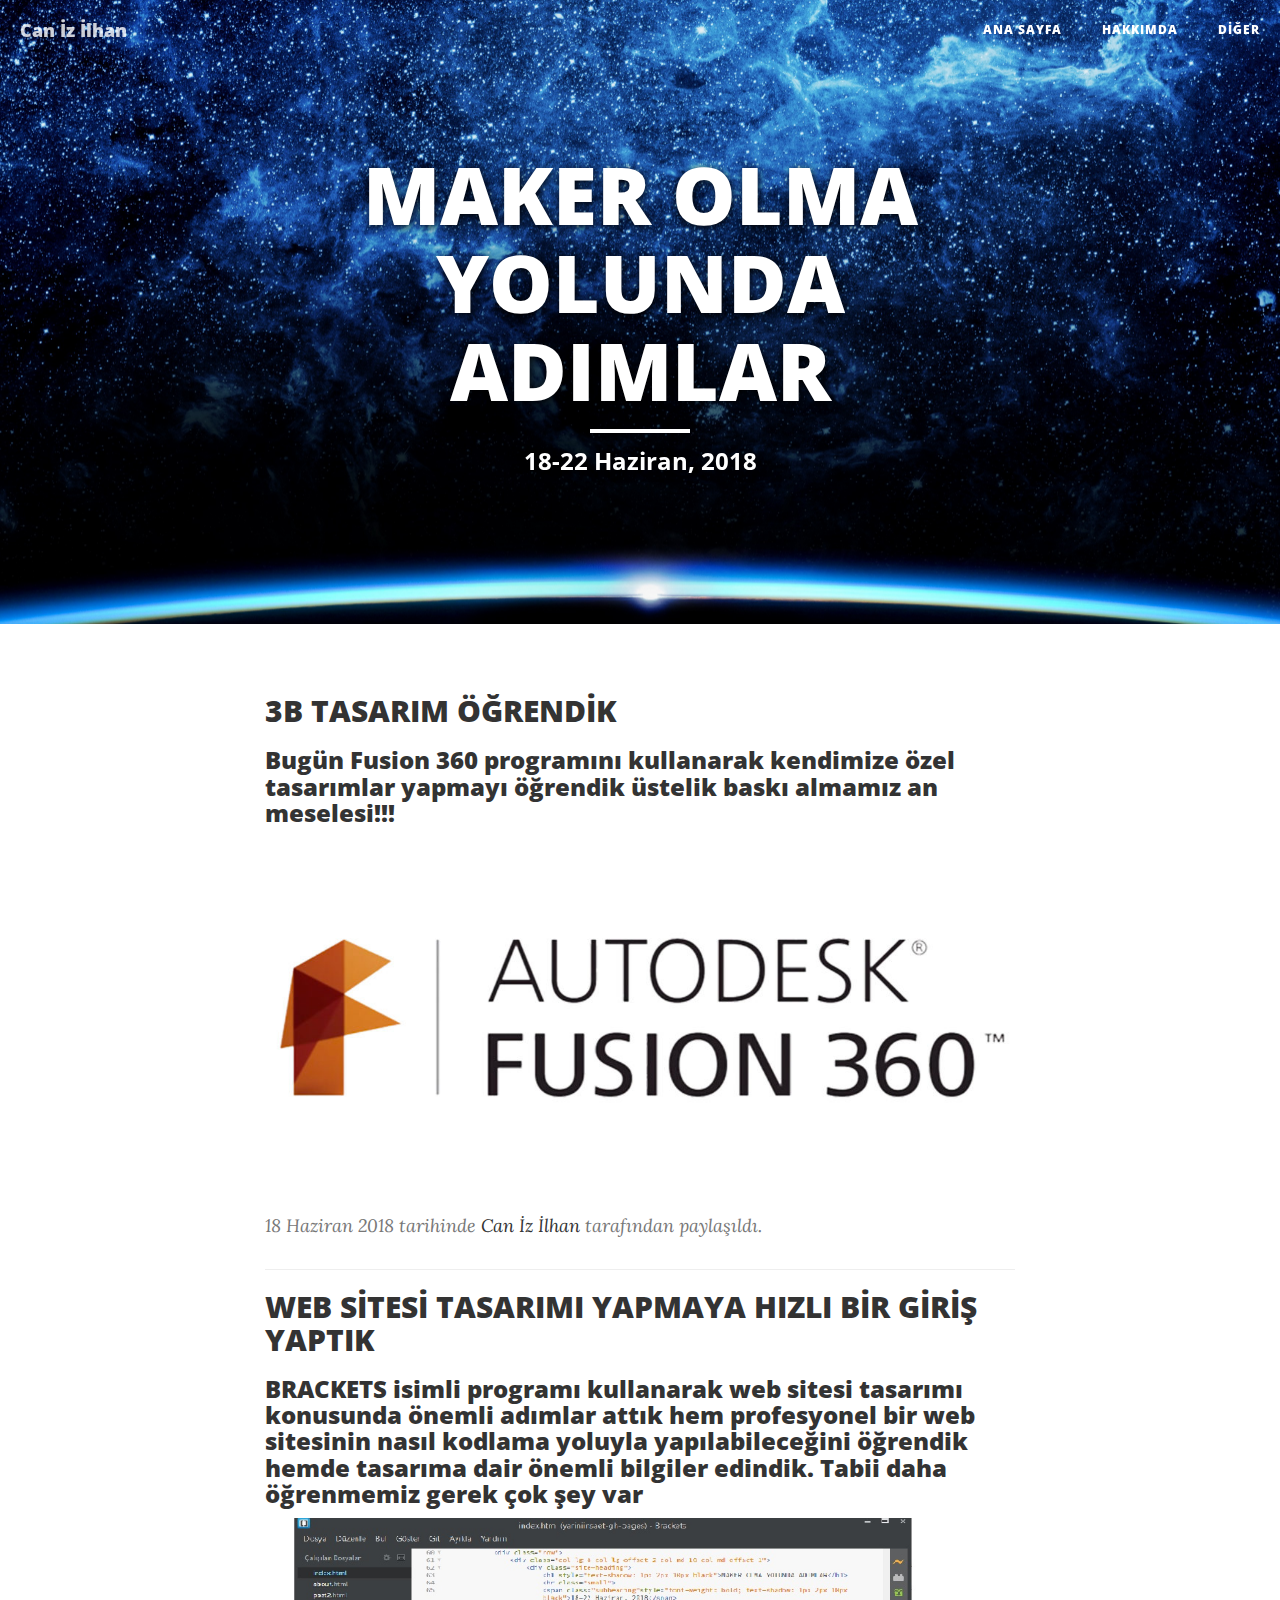
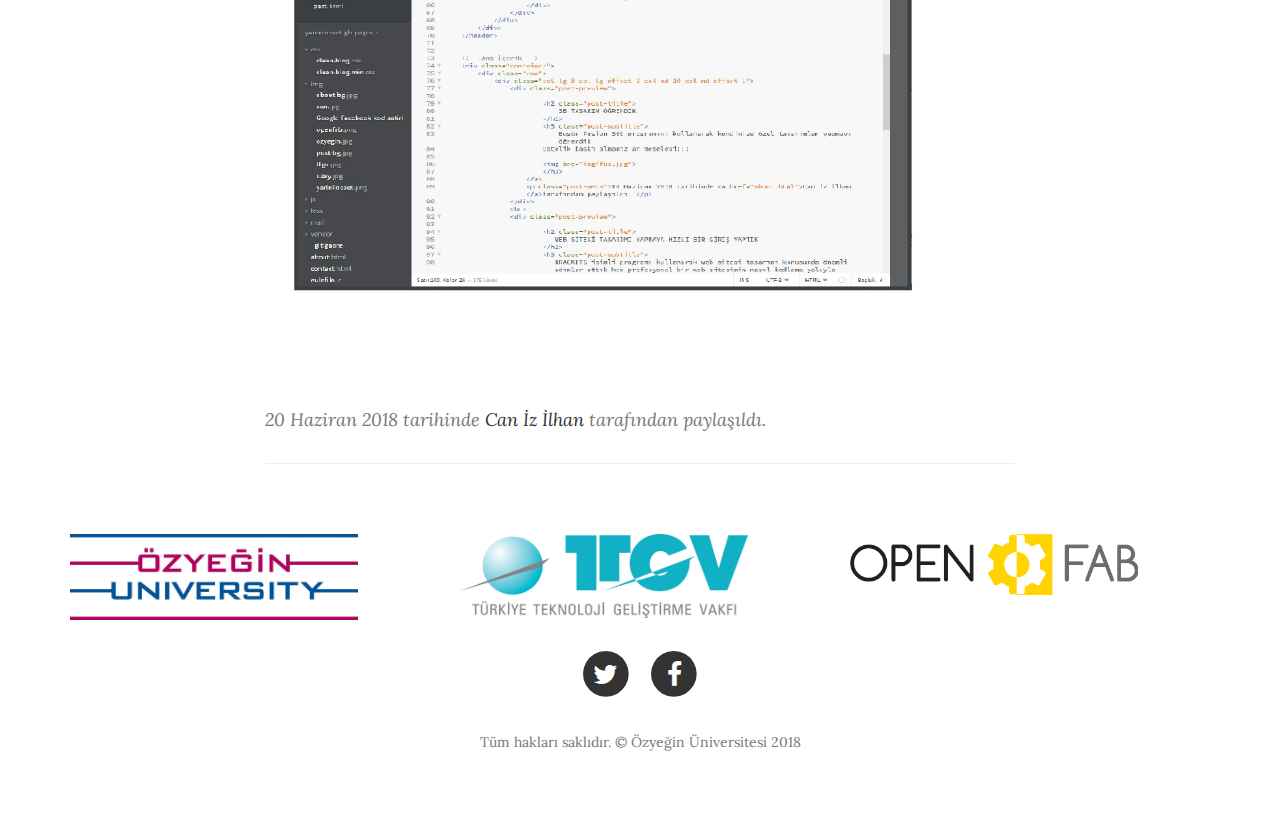
<file: index.html>
<!DOCTYPE html>
<html lang="tr">

<head>

    <meta charset="utf-8">
    <meta http-equiv="X-UA-Compatible" content="IE=edge">
    <meta name="viewport" content="width=device-width, initial-scale=1">
    <meta name="description" content="">
    <meta name="author" content="">

    <title> CAN İZ'İN BLOĞU </title>

    <link href="vendor/bootstrap/css/bootstrap.min.css" rel="stylesheet">

    <link href="css/clean-blog.css" rel="stylesheet">

    <link href="vendor/font-awesome/css/font-awesome.css" rel="stylesheet" type="text/css">
    <link href='https://fonts.googleapis.com/css?family=Lora:400,700,400italic,700italic' rel='stylesheet' type='text/css'>
    <link href='https://fonts.googleapis.com/css?family=Open+Sans:300italic,400italic,600italic,700italic,800italic,400,300,600,700,800' rel='stylesheet' type='text/css'>

</head>

<body>

    <!-- Menübar -->
    <nav class="navbar navbar-default navbar-custom navbar-fixed-top" >
        <div class="container-fluid">
            <div class="navbar-header page-scroll">
                <button type="button" class="navbar-toggle" data-toggle="collapse" data-target="#bs-example-navbar-collapse-1">
                    <span class="sr-only">Toggle navigation</span>
                    Menu <i class="fa fa-bars"></i>
                </button>
                <a class="navbar-brand" href="index.html" class="renk">Can İz İlhan</a>
             
            </div>

            <!-- Menü Liste -->
            <div class="collapse navbar-collapse" id="bs-example-navbar-collapse-1">
                <ul class="nav navbar-nav navbar-right">
                    <li>
                        <a href="index.html">Ana Sayfa</a>
                    </li>
                    <li>
                        <a href="about.html">Hakkımda</a>
                    </li>
                     <li>
                        <a href="about.html">Diğer</a>
                    </li>
                </ul>
            </div>
            <!-- /.menübar-sonu -->
        </div>
    </nav>

    <!-- Başlık -->
    <!-- Üst görseli buradan değiştirin. -->
    <header class="intro-header" style="background-image: url('img/uzay.jpg'); filter: grayscale(0%);">
        <div class="container">
            <div class="row">
                <div class="col-lg-8 col-lg-offset-2 col-md-10 col-md-offset-1">
                    <div class="site-heading">
                        <h1 style="text-shadow: 1px 2px 10px black">MAKER OLMA YOLUNDA ADIMLAR</h1>
                        <hr class="small">
                        <span class="subheading"style="font-weight: bold; text-shadow: 1px 2px 10px black">18-22 Haziran, 2018</span>
                    </div>
                </div>
            </div>
        </div>
    </header>


    <!-- Ana İçerik -->
    <div class="container">
        <div class="row">
            <div class="col-lg-8 col-lg-offset-2 col-md-10 col-md-offset-1">
                <div class="post-preview">
                   
                        <h2 class="post-title">
                            3B TASARIM ÖĞRENDİK
                        </h2>
                        <h3 class="post-subtitle">
                            Bugün Fusion 360 programını kullanarak kendimize özel tasarımlar yapmayı öğrendik
                        üstelik baskı almamız an meselesi!!!
                    
                        <img src="img/fus.jpg">
                        </h3>
                    </a>
                    <p class="post-meta">18 Haziran 2018 tarihinde <a href="about.html">Can İz İlhan </a>tarafından paylaşıldı. </p>
                </div>
                <hr>
                <div class="post-preview">
                    
                        <h2 class="post-title">
                           WEB SİTESİ TASARIMI YAPMAYA HIZLI BİR GİRİŞ YAPTIK
                        </h2>
                        <h3 class="post-subtitle">
                           BRACKETS isimli programı kullanarak web sitesi tasarımı konusunda önemli adımlar attık hem profesyonel bir web sitesinin nasıl kodlama yoluyla yapılabileceğini öğrendik hemde tasarıma dair önemli bilgiler edindik. Tabii daha öğrenmemiz gerek çok şey var
                        </h3>
                       <img src="img/Ads%C4%B1z.jpg"
                    </a>
                    <p class="post-meta">20 Haziran 2018 tarihinde <a href="about.html">Can İz İlhan </a>tarafından paylaşıldı. </p>
                </div>
                
                <hr>
            </div>
        </div>
    </div>


    <!-- Footer -->
    <footer>
           <!-- Logolar -->
    
    
    <div class="container">
        <div class="row">
            <div class="col-md-4"> 
                <img  src="img/ozyegin.jpg" style="max-width: 80%; max-height: 80%;">            
        </div>
            <div class="col-md-4"> 
                <img  src="img/ttgv.jpg" style="max-width: 80%; max-height: 100%;">            
            </div>
       <div class="col-md-4">
                <img  src="img/openfab.png" style="max-width: 80%; max-height: 100%;">            
        </div>
        </div>
    </div>
    <br>
        
        <div class="container">
            <div class="row">
                <div class="col-lg-8 col-lg-offset-2 col-md-10 col-md-offset-1">
                    <ul class="list-inline text-center">
                        <li>
                            <a href="http://twitter.com/#">
                                <span class="fa-stack fa-lg">
                                    <i class="fa fa-circle fa-stack-2x"></i>
                                    <i class="fa fa-twitter fa-stack-1x fa-inverse"></i>
                                </span>
                            </a>
                        </li>
                        <li>
                            <a href="http://www.facebook.com/#">
                                <span class="fa-stack fa-lg">
                                    <i class="fa fa-circle fa-stack-2x"></i>
                                    <i class="fa fa-facebook fa-stack-1x fa-inverse"></i>
                                </span>
                            </a>
                        </li>
                        
                    </ul>
                    <p class="copyright text-muted">Tüm hakları saklıdır. &copy; Özyeğin Üniversitesi 2018</p>
                </div>
            </div>
        </div>
    </footer>

    <!-- jQuery -->
    <script src="vendor/jquery/jquery.min.js"></script>

    <!-- Bootstrap Core JavaScript -->
    <script src="vendor/bootstrap/js/bootstrap.min.js"></script>

    <!-- Contact Form JavaScript -->
    <script src="js/jqBootstrapValidation.js"></script>
    <script src="js/contact_me.js"></script>

    <!-- Theme JavaScript -->
    <script src="js/clean-blog.min.js"></script>

</body>

</html>
</file>
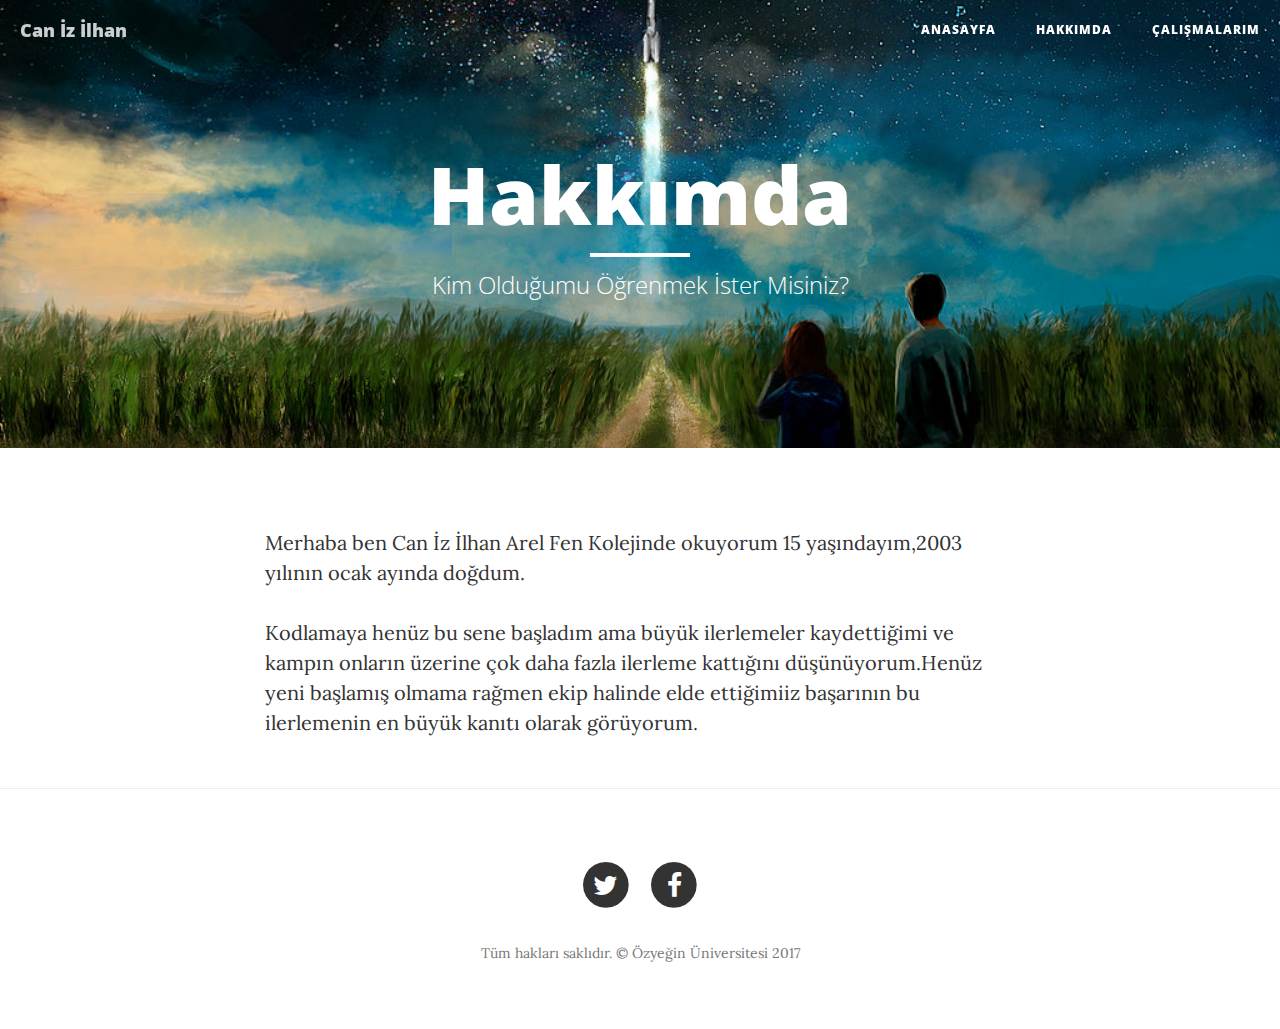
<file: about.html>
<!DOCTYPE html>
<html lang="en">

<head>

    <meta charset="utf-8">
    <meta http-equiv="X-UA-Compatible" content="IE=edge">
    <meta name="viewport" content="width=device-width, initial-scale=1">
    <meta name="description" content="">
    <meta name="author" content="">

    <title>Hakkımda | Can İz İlhan</title>

    <!-- Bootstrap Core CSS -->
    <link href="vendor/bootstrap/css/bootstrap.min.css" rel="stylesheet">

    <!-- Theme CSS -->
    <link href="css/clean-blog.min.css" rel="stylesheet">

    <!-- Custom Fonts -->
    <link href="vendor/font-awesome/css/font-awesome.min.css" rel="stylesheet" type="text/css">
    <link href='https://fonts.googleapis.com/css?family=Lora:400,700,400italic,700italic' rel='stylesheet' type='text/css'>
    <link href='https://fonts.googleapis.com/css?family=Open+Sans:300italic,400italic,600italic,700italic,800italic,400,300,600,700,800' rel='stylesheet' type='text/css'>

    <!-- HTML5 Shim and Respond.js IE8 support of HTML5 elements and media queries -->
    <!-- WARNING: Respond.js doesn't work if you view the page via file:// -->
    <!--[if lt IE 9]>
        <script src="https://oss.maxcdn.com/libs/html5shiv/3.7.0/html5shiv.js"></script>
        <script src="https://oss.maxcdn.com/libs/respond.js/1.4.2/respond.min.js"></script>
    <![endif]-->

</head>

<body>

    <!-- Navigation -->
    <nav class="navbar navbar-default navbar-custom navbar-fixed-top">
        <div class="container-fluid">
            <!-- Brand and toggle get grouped for better mobile display -->
            <div class="navbar-header page-scroll">
                <button type="button" class="navbar-toggle" data-toggle="collapse" data-target="#bs-example-navbar-collapse-1">
                    <span class="sr-only">Toggle navigation</span>
                    Menu <i class="fa fa-bars"></i>
                </button>
                <a class="navbar-brand" href="index.html">Can İz İlhan</a>
            </div>

            <!-- Collect the nav links, forms, and other content for toggling -->
            <div class="collapse navbar-collapse" id="bs-example-navbar-collapse-1">
                <ul class="nav navbar-nav navbar-right">
                    <li>
                        <a href="index.html">Anasayfa   </a>
                    </li>
                    <li>
                        <a href="about.html">Hakkımda</a>
                    </li>
                    <li>
                        <a href="post.html">Çalışmalarım</a>
                    </li>
                </ul>
            </div>
            <!-- /.navbar-collapse -->
        </div>
        <!-- /.container -->
    </nav>

    <!-- Page Header -->
    <!-- Set your background image for this header on the line below. -->
    <header class="intro-header" style="background-image: url('img/can.jpg')">
        <div class="container">
            <div class="row">
                <div class="col-lg-8 col-lg-offset-2 col-md-10 col-md-offset-1">
                    <div class="page-heading">
                        <h1>Hakkımda</h1>
                        <hr class="small">
                        <span class="subheading">Kim Olduğumu Öğrenmek İster Misiniz?</span>
                    </div>
                </div>
            </div>
        </div>
    </header>

    <!-- Main Content -->
    <div class="container">
        <div class="row">
            <div class="col-lg-8 col-lg-offset-2 col-md-10 col-md-offset-1">
                <p>Merhaba ben Can İz İlhan Arel Fen Kolejinde okuyorum 15 yaşındayım,2003 yılının ocak ayında doğdum.</p>
                <p>Kodlamaya henüz bu sene başladım ama büyük ilerlemeler kaydettiğimi ve kampın onların üzerine çok daha fazla ilerleme kattığını düşünüyorum.Henüz yeni başlamış olmama rağmen ekip halinde elde ettiğimiiz başarının bu ilerlemenin en büyük kanıtı olarak görüyorum. </p>
             
            </div>
        </div>
    </div>

    <hr>

    <!-- Footer -->
    <footer>
        <div class="container">
            <div class="row">
                <div class="col-lg-8 col-lg-offset-2 col-md-10 col-md-offset-1">
                    <ul class="list-inline text-center">
                        <li>
                            <a href="#">
                                <span class="fa-stack fa-lg">
                                    <i class="fa fa-circle fa-stack-2x"></i>
                                    <i class="fa fa-twitter fa-stack-1x fa-inverse"></i>
                                </span>
                            </a>
                        </li>
                        <li>
                            <a href="#">
                                <span class="fa-stack fa-lg">
                                    <i class="fa fa-circle fa-stack-2x"></i>
                                    <i class="fa fa-facebook fa-stack-1x fa-inverse"></i>
                                </span>
                            </a>
                        </li>
                    </ul>
                    <p class="copyright text-muted">Tüm hakları saklıdır. &copy; Özyeğin Üniversitesi 2017</p>
                </div>
            </div>
        </div>
    </footer>

    <!-- jQuery -->
    <script src="vendor/jquery/jquery.min.js"></script>

    <!-- Bootstrap Core JavaScript -->
    <script src="vendor/bootstrap/js/bootstrap.min.js"></script>

    <!-- Contact Form JavaScript -->
    <script src="js/jqBootstrapValidation.js"></script>
    <script src="js/contact_me.js"></script>

    <!-- Theme JavaScript -->
    <script src="js/clean-blog.min.js"></script>

</body>

</html>
</file>
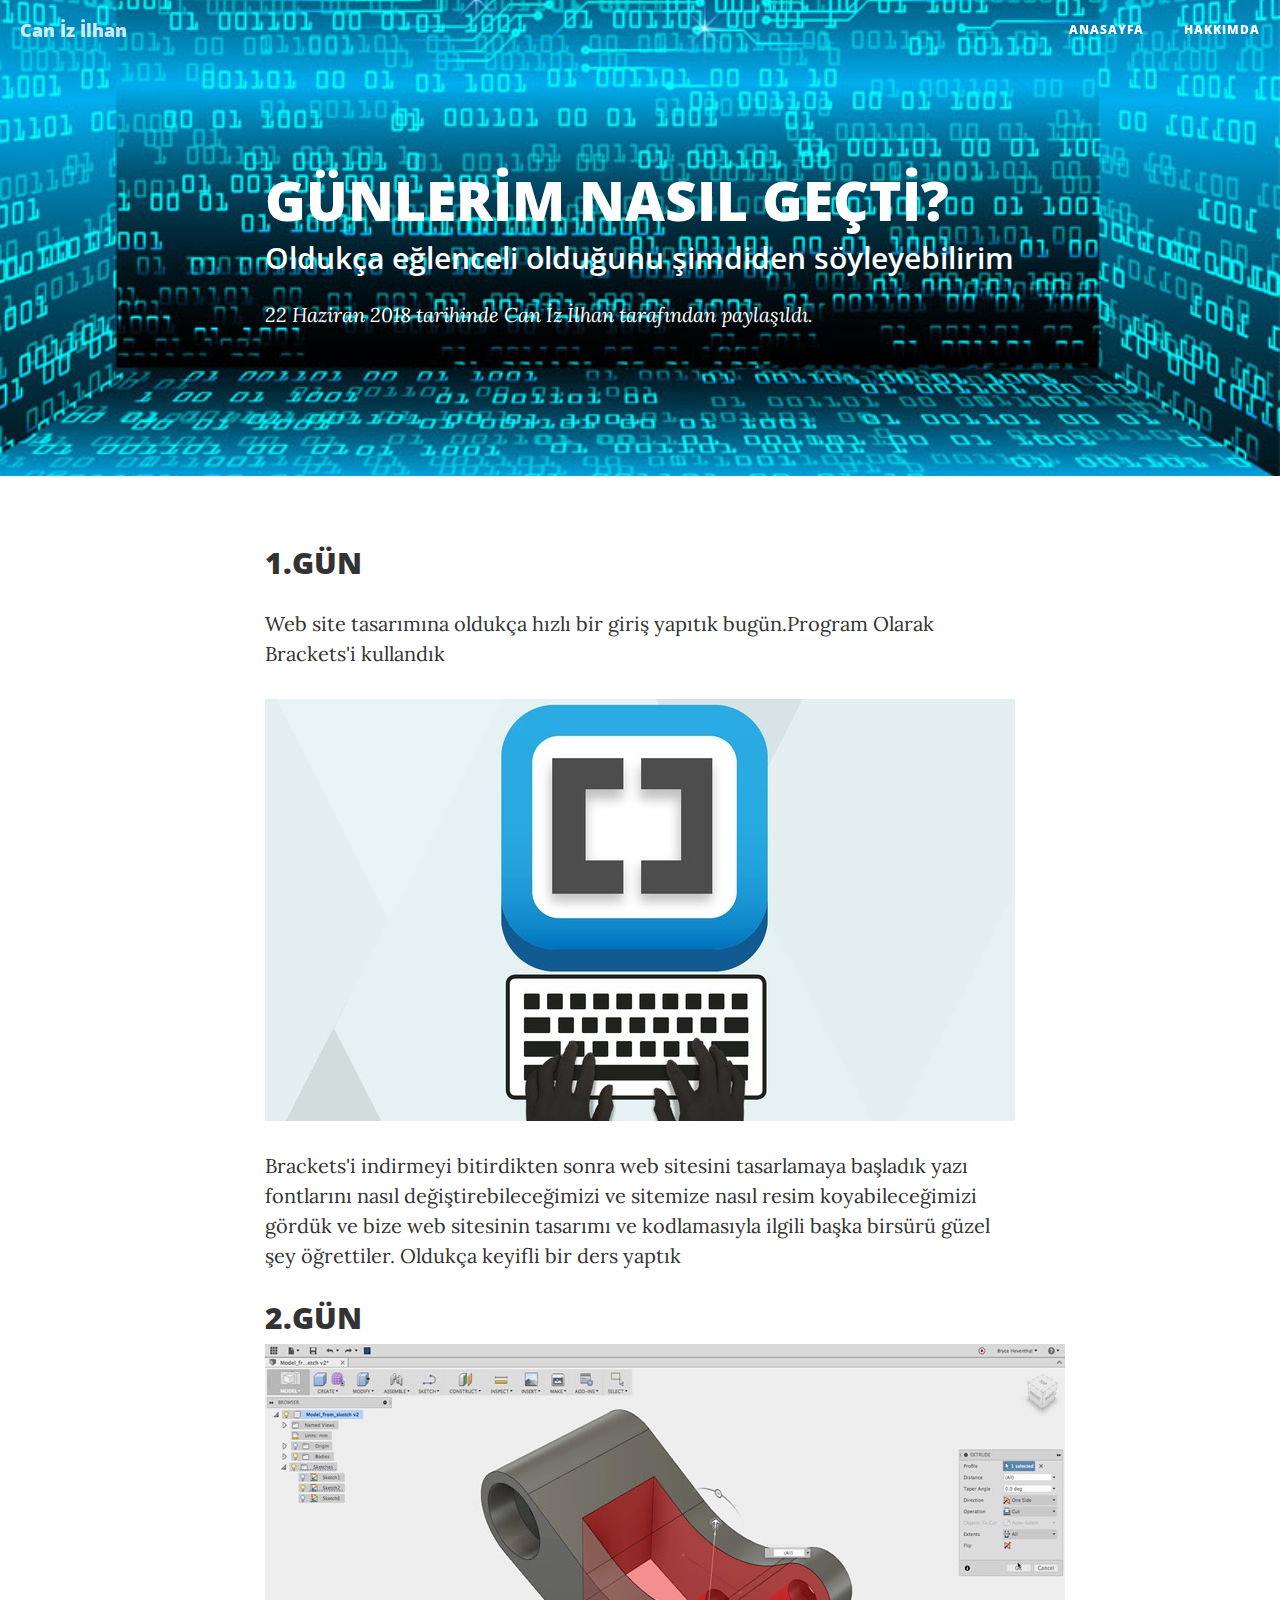
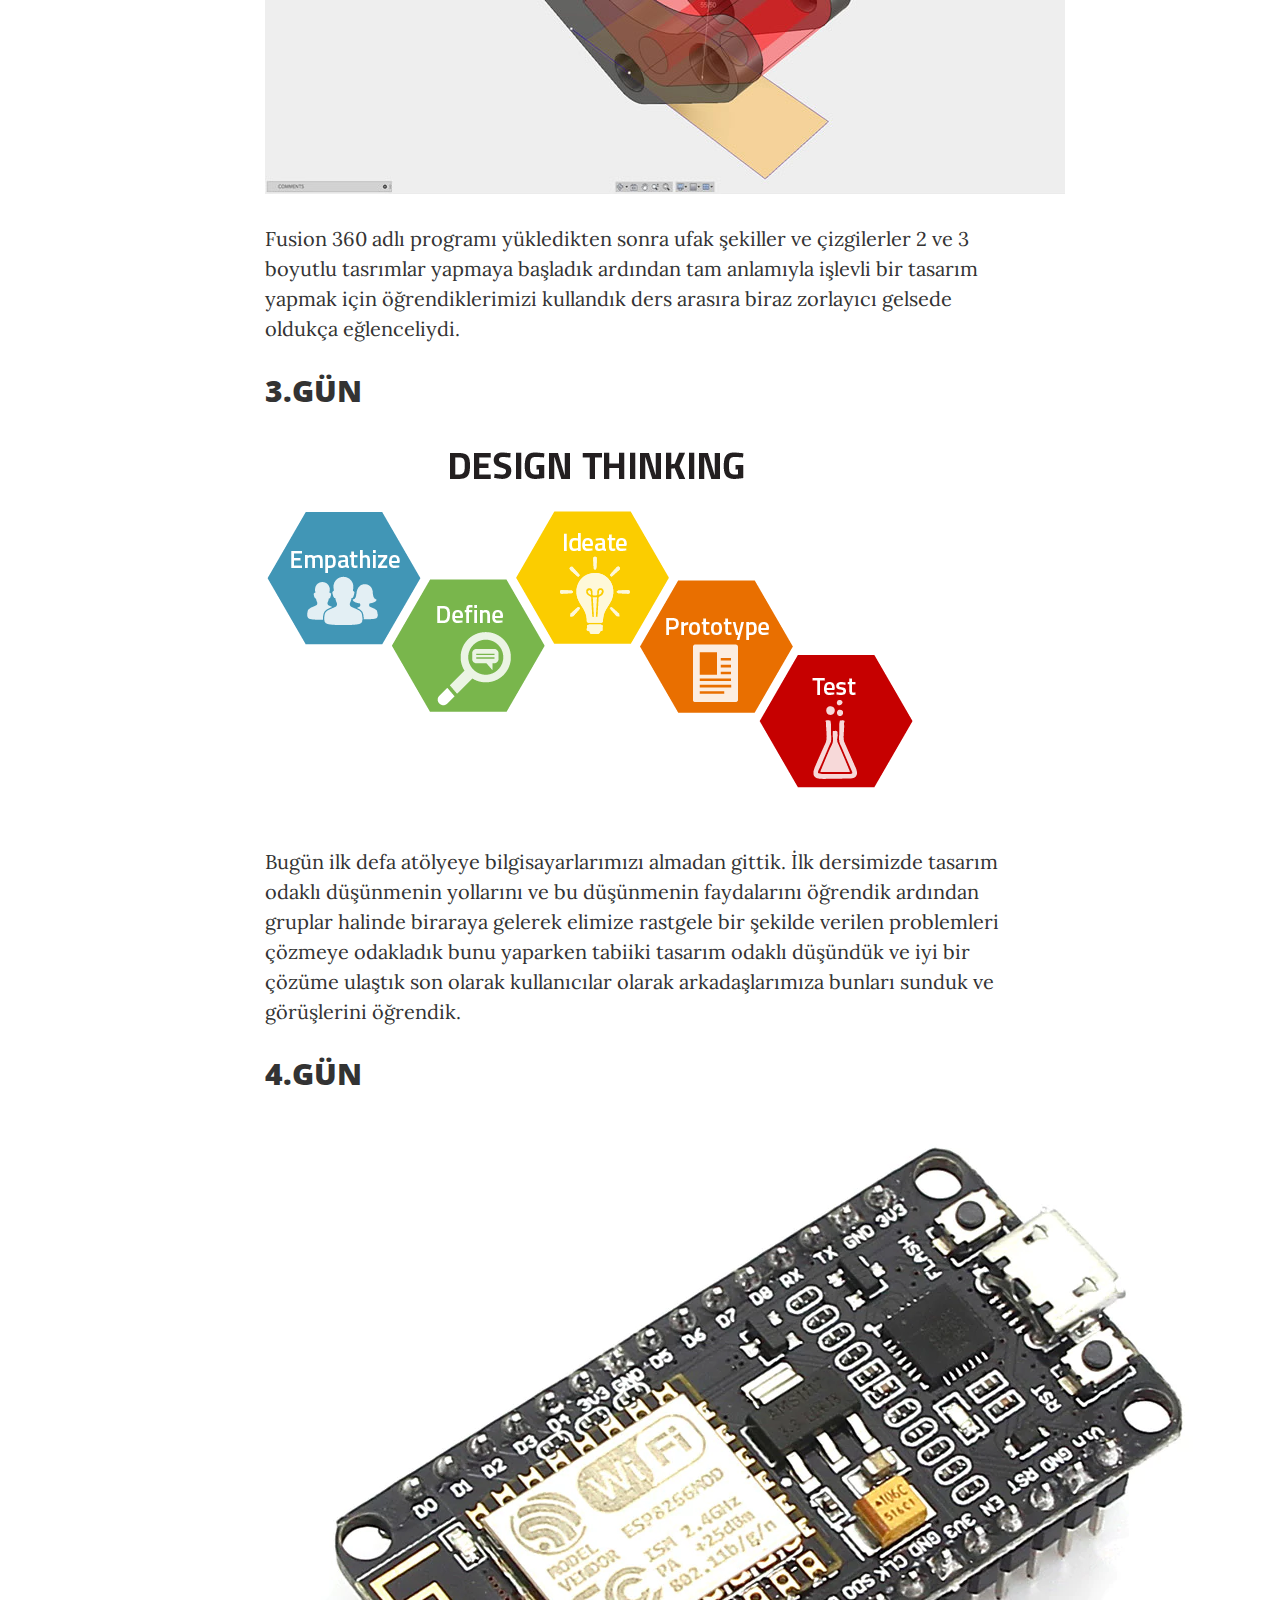
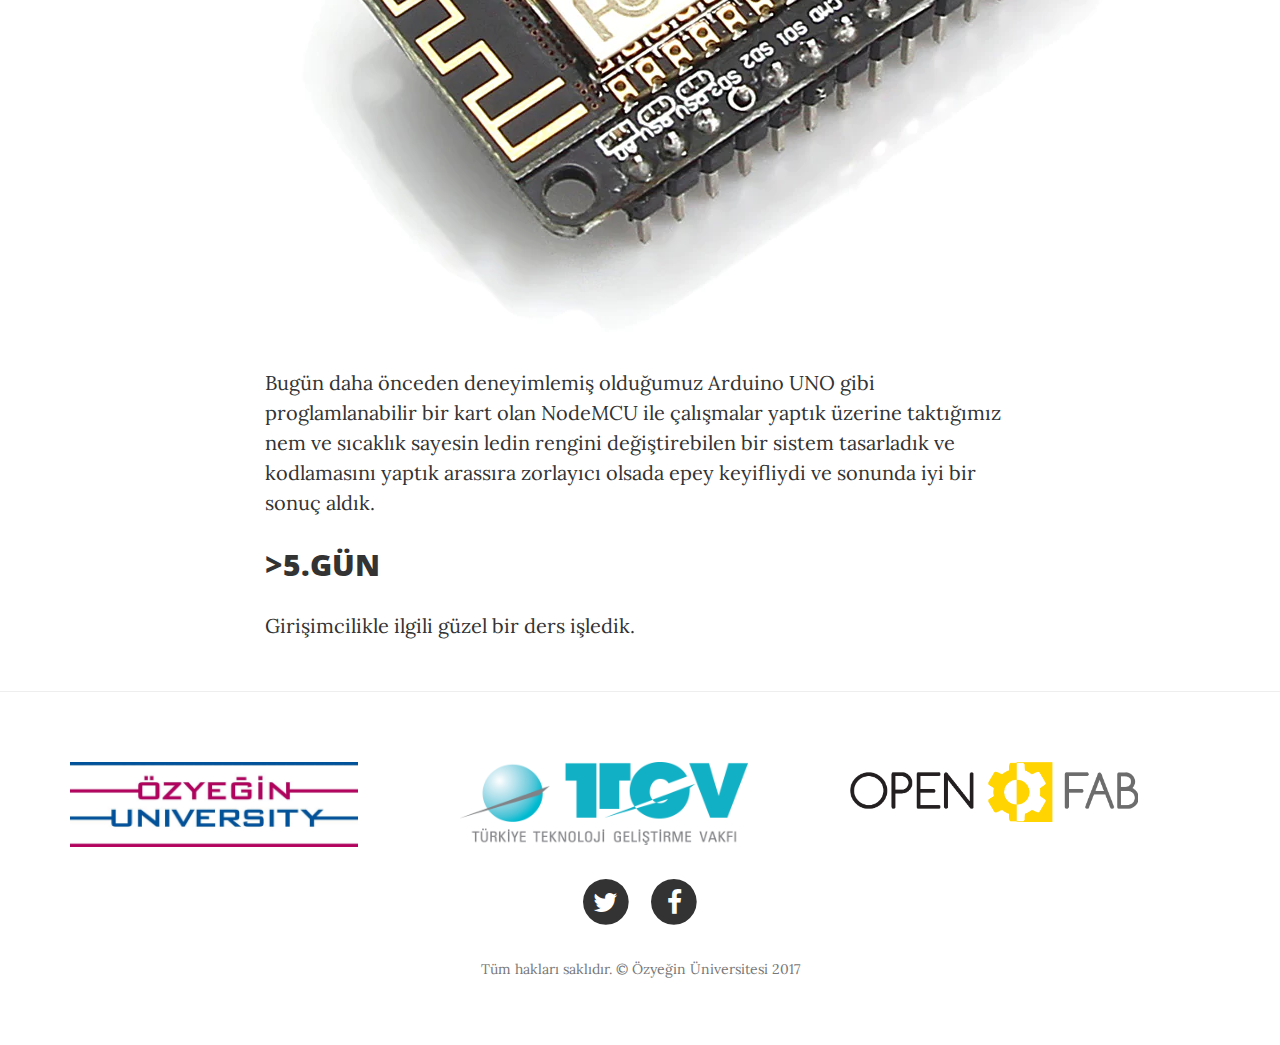
<file: post.html>
<!DOCTYPE html>
<html lang="en">

<head>

    <meta charset="utf-8">
    <meta http-equiv="X-UA-Compatible" content="IE=edge">
    <meta name="viewport" content="width=device-width, initial-scale=1">
    <meta name="description" content="">
    <meta name="author" content="">

    <title>Can İz İlhan Günlük</title>

    <!-- Bootstrap Core CSS -->
    <link href="vendor/bootstrap/css/bootstrap.min.css" rel="stylesheet">

    <!-- Theme CSS -->
    <link href="css/clean-blog.min.css" rel="stylesheet">

    <!-- Custom Fonts -->
    <link href="vendor/font-awesome/css/font-awesome.min.css" rel="stylesheet" type="text/css">
    <link href='https://fonts.googleapis.com/css?family=Lora:400,700,400italic,700italic' rel='stylesheet' type='text/css'>
    <link href='https://fonts.googleapis.com/css?family=Open+Sans:300italic,400italic,600italic,700italic,800italic,400,300,600,700,800' rel='stylesheet' type='text/css'>

</head>

<body>

    <!-- Navigation -->
    <nav class="navbar navbar-default navbar-custom navbar-fixed-top">
        <div class="container-fluid">
            <!-- Brand and toggle get grouped for better mobile display -->
            <div class="navbar-header page-scroll">
                <button type="button" class="navbar-toggle" data-toggle="collapse" data-target="#bs-example-navbar-collapse-1">
                    <span class="sr-only">Toggle navigation</span>
                    Menu <i class="fa fa-bars"></i>
                </button>
                <a class="navbar-brand" href="index.html">Can İz İlhan </a>
            </div>

            <!-- Collect the nav links, forms, and other content for toggling -->
            <div class="collapse navbar-collapse" id="bs-example-navbar-collapse-1">
                <ul class="nav navbar-nav navbar-right">
                    <li>
                        <a href="index.html">Anasayfa</a>
                    </li>
                    <li>
                        <a href="about.html">Hakkımda</a>
                    </li>
                    <li> 
                </ul>
            </div>
            <!-- /.navbar-collapse -->
        </div>
        <!-- /.container -->
    </nav>

    <!-- Page Header -->
    <!-- Set your background image for this header on the line below. -->
    <header class="intro-header" style="background-image: url('img/Google-Facebook-kod-satiri-3.jpg')">
        <div class="container">
            <div class="row">
                <div class="col-lg-8 col-lg-offset-2 col-md-10 col-md-offset-1">
                    <div class="post-heading">
                        <h1>GÜNLERİM NASIL GEÇTİ?</h1>
                        <h2 class="subheading">Oldukça eğlenceli olduğunu şimdiden söyleyebilirim</h2>
                        <span class="meta">22 Haziran 2018 tarihinde <a href="#">Can İz İlhan </a>tarafından paylaşıldı.</span>
                    </div>
                </div>
            </div>
        </div>
    </header>

    <!-- Post Content -->
    <article>
        <div class="container">
            <div class="row">
                <div class="col-lg-8 col-lg-offset-2 col-md-10 col-md-offset-1">
                    <h2>1.GÜN</h2>
                    <p>Web site tasarımına oldukça hızlı bir giriş yapıtık bugün.Program Olarak Brackets'i kullandık</p>
                    <img src="img/brackets.jpg">

                    <p>Brackets'i indirmeyi bitirdikten sonra web sitesini tasarlamaya başladık yazı fontlarını nasıl değiştirebileceğimizi ve sitemize nasıl resim koyabileceğimizi gördük ve bize web sitesinin tasarımı ve kodlamasıyla ilgili başka birsürü güzel şey öğrettiler. Oldukça keyifli bir ders yaptık </p>
                    <h2>2.GÜN</h2>
                    <img src="img/fusion360-model-800x450.jpg">
                    <p>Fusion 360 adlı programı yükledikten sonra ufak şekiller ve çizgilerler 2 ve 3 boyutlu tasrımlar yapmaya başladık ardından tam anlamıyla işlevli bir tasarım yapmak için öğrendiklerimizi kullandık ders arasıra biraz zorlayıcı gelsede oldukça eğlenceliydi.</p>
                    <h2>3.GÜN</h2>
                    <img src="img/graphic3-design-thinking-sm-infog.png">

                    <p>Bugün ilk defa atölyeye bilgisayarlarımızı almadan gittik. İlk dersimizde tasarım odaklı düşünmenin yollarını ve bu düşünmenin faydalarını öğrendik ardından gruplar halinde biraraya gelerek elimize rastgele bir şekilde verilen problemleri çözmeye odakladık bunu yaparken tabiiki tasarım odaklı düşündük ve iyi bir çözüme ulaştık son olarak kullanıcılar olarak arkadaşlarımıza bunları sunduk ve görüşlerini öğrendik.</p>
                    <h2>4.GÜN</h2>
                    <img src="img/1497348357255830.jpg">
                    
                    <p>Bugün daha önceden deneyimlemiş olduğumuz Arduino UNO gibi proglamlanabilir bir kart olan NodeMCU ile çalışmalar yaptık üzerine taktığımız nem ve sıcaklık sayesin ledin rengini değiştirebilen bir sistem tasarladık ve kodlamasını yaptık arassıra zorlayıcı olsada epey keyifliydi ve sonunda iyi bir sonuç aldık.</p>
                    <h2>>5.GÜN</h2>
                    
                    <p>Girişimcilikle ilgili güzel bir ders işledik.</p>

                    
                </div>
            </div>
        </div>
    </article>

    <hr>

    <!-- Footer -->
    <footer>
        
         <div class="container">
        <div class="row">
            <div class="col-md-4"> 
                <img  src="img/ozyegin.jpg" style="max-width: 80%; max-height: 80%;">            
        </div>
            <div class="col-md-4"> 
                <img  src="img/ttgv.jpg" style="max-width: 80%; max-height: 100%;">            
            </div>
       <div class="col-md-4">
                <img  src="img/openfab.png" style="max-width: 80%; max-height: 100%;">            
        </div>
        </div>
    </div>
        <br>
        
        <div class="container">
            <div class="row">
                <div class="col-lg-8 col-lg-offset-2 col-md-10 col-md-offset-1">
                    <ul class="list-inline text-center">
                        <li>
                            <a href="#">
                                <span class="fa-stack fa-lg">
                                    <i class="fa fa-circle fa-stack-2x"></i>
                                    <i class="fa fa-twitter fa-stack-1x fa-inverse"></i>
                                </span>
                            </a>
                        </li>
                        <li>
                            <a href="#">
                                <span class="fa-stack fa-lg">
                                    <i class="fa fa-circle fa-stack-2x"></i>
                                    <i class="fa fa-facebook fa-stack-1x fa-inverse"></i>
                                </span>
                            </a>
                        </li>
                    </ul>
                    <p class="copyright text-muted">Tüm hakları saklıdır. &copy; Özyeğin Üniversitesi 2017</p>
                </div>
            </div>
        </div>
    </footer>

    <!-- jQuery -->
    <script src="vendor/jquery/jquery.min.js"></script>

    <!-- Bootstrap Core JavaScript -->
    <script src="vendor/bootstrap/js/bootstrap.min.js"></script>

    <!-- Contact Form JavaScript -->
    <script src="js/jqBootstrapValidation.js"></script>
    <script src="js/contact_me.js"></script>

    <!-- Theme JavaScript -->
    <script src="js/clean-blog.min.js"></script>

</body>

</html>
</file>
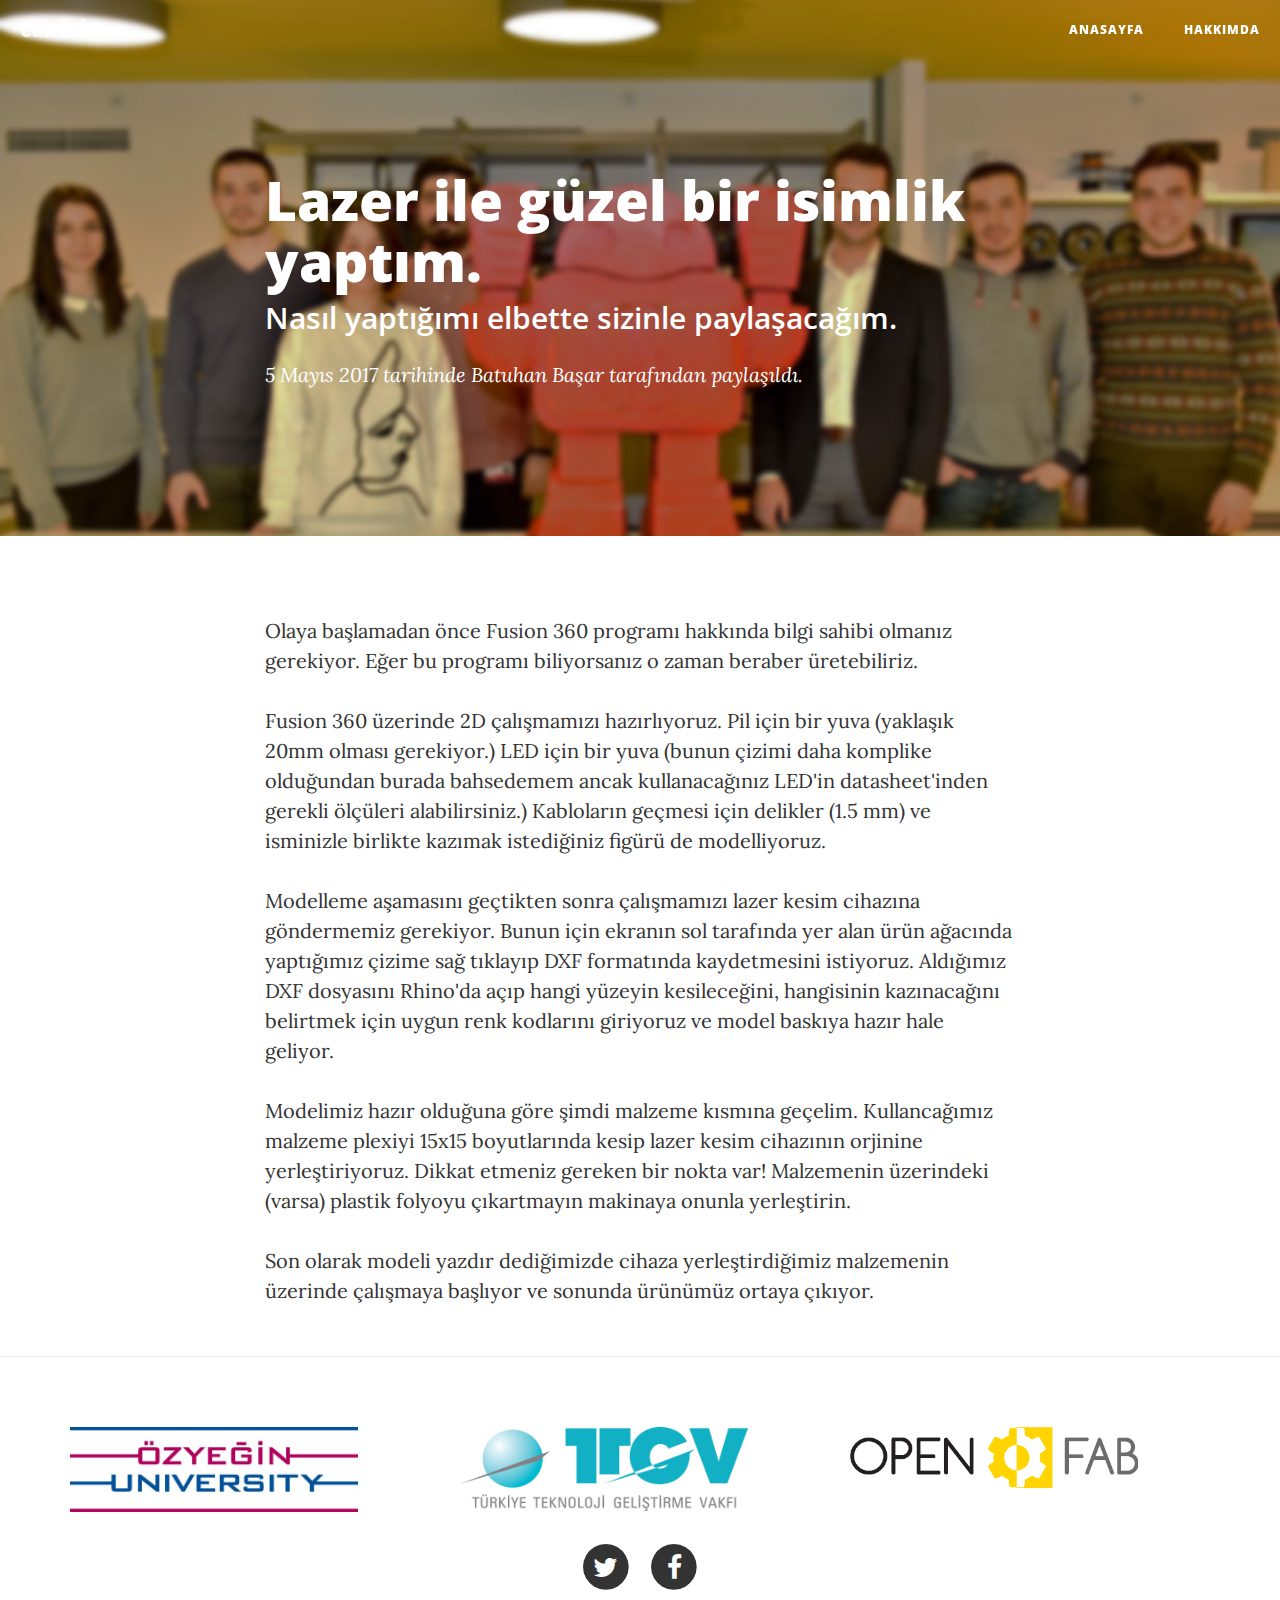
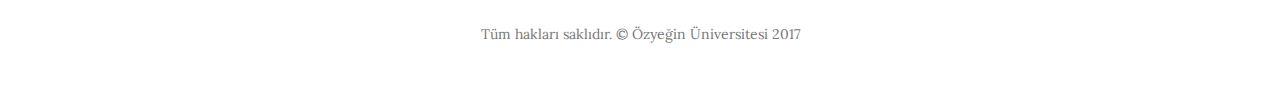
<file: post2.html>
<!DOCTYPE html>
<html lang="en">

<head>

    <meta charset="utf-8">
    <meta http-equiv="X-UA-Compatible" content="IE=edge">
    <meta name="viewport" content="width=device-width, initial-scale=1">
    <meta name="description" content="">
    <meta name="author" content="">

    <title>CAN'IN GÜNLÜK YAZISI</title>

    <!-- Bootstrap Core CSS -->
    <link href="vendor/bootstrap/css/bootstrap.min.css" rel="stylesheet">

    <!-- Theme CSS -->
    <link href="css/clean-blog.min.css" rel="stylesheet">

    <!-- Custom Fonts -->
    <link href="vendor/font-awesome/css/font-awesome.min.css" rel="stylesheet" type="text/css">
    <link href='https://fonts.googleapis.com/css?family=Lora:400,700,400italic,700italic' rel='stylesheet' type='text/css'>
    <link href='https://fonts.googleapis.com/css?family=Open+Sans:300italic,400italic,600italic,700italic,800italic,400,300,600,700,800' rel='stylesheet' type='text/css'>

</head>

<body>

    <!-- Navigation -->
    <nav class="navbar navbar-default navbar-custom navbar-fixed-top">
        <div class="container-fluid">
            <!-- Brand and toggle get grouped for better mobile display -->
            <div class="navbar-header page-scroll">
                <button type="button" class="navbar-toggle" data-toggle="collapse" data-target="#bs-example-navbar-collapse-1">
                    <span class="sr-only">Toggle navigation</span>
                    Menu <i class="fa fa-bars"></i>
                </button>
                <a class="navbar-brand" href="index.html">Can İz İlhan</a>
            </div>

            <!-- Collect the nav links, forms, and other content for toggling -->
            <div class="collapse navbar-collapse" id="bs-example-navbar-collapse-1">
                <ul class="nav navbar-nav navbar-right">
                    <li>
                        <a href="index.html">Anasayfa</a>
                    </li>
                    <li>
                        <a href="about.html">Hakkımda</a>
                    </li>
                </ul>
            </div>
            <!-- /.navbar-collapse -->
        </div>
        <!-- /.container -->
    </nav>

    <!-- Page Header -->
    <!-- Set your background image for this header on the line below. -->
    <header class="intro-header" style="background-image: url('img/post-bg.jpg')">
        <div class="container">
            <div class="row">
                <div class="col-lg-8 col-lg-offset-2 col-md-10 col-md-offset-1">
                    <div class="post-heading">
                        <h1>Lazer ile güzel bir isimlik yaptım.</h1>
                        <h2 class="subheading">Nasıl yaptığımı elbette sizinle paylaşacağım.</h2>
                        <span class="meta">5 Mayıs 2017 tarihinde <a href="#">Batuhan Başar </a>tarafından paylaşıldı.</span>
                    </div>
                </div>
            </div>
        </div>
    </header>

    <!-- Post Content -->
    <article>
        <div class="container">
            <div class="row">
                <div class="col-lg-8 col-lg-offset-2 col-md-10 col-md-offset-1">
                    <p>Olaya başlamadan önce Fusion 360 programı hakkında bilgi sahibi olmanız gerekiyor. Eğer bu programı biliyorsanız o zaman beraber üretebiliriz.</p>

                    <p>Fusion 360 üzerinde 2D çalışmamızı hazırlıyoruz. Pil için bir yuva (yaklaşık 20mm olması gerekiyor.) LED için bir yuva (bunun çizimi daha komplike olduğundan burada bahsedemem ancak kullanacağınız LED'in datasheet'inden gerekli ölçüleri alabilirsiniz.) Kabloların geçmesi için delikler (1.5 mm) ve isminizle birlikte kazımak istediğiniz figürü de modelliyoruz.</p>

                    <p>Modelleme aşamasını geçtikten sonra çalışmamızı lazer kesim cihazına göndermemiz gerekiyor. Bunun için ekranın sol tarafında yer alan ürün ağacında yaptığımız çizime sağ tıklayıp DXF formatında kaydetmesini istiyoruz. Aldığımız DXF dosyasını Rhino'da açıp hangi yüzeyin kesileceğini, hangisinin kazınacağını belirtmek için uygun renk kodlarını giriyoruz ve model baskıya hazır hale geliyor.</p>

                    <p>Modelimiz hazır olduğuna göre şimdi malzeme kısmına geçelim. Kullancağımız malzeme plexiyi 15x15 boyutlarında kesip lazer kesim cihazının orjinine yerleştiriyoruz. Dikkat etmeniz gereken bir nokta var! Malzemenin üzerindeki (varsa) plastik folyoyu çıkartmayın makinaya onunla yerleştirin. </p>

                    <p>Son olarak modeli yazdır dediğimizde cihaza yerleştirdiğimiz malzemenin üzerinde çalışmaya başlıyor ve sonunda ürünümüz ortaya çıkıyor.</p>
                    
                </div>
            </div>
        </div>
    </article>

    <hr>

    <!-- Footer -->
    <footer>
        
         <div class="container">
        <div class="row">
            <div class="col-md-4"> 
                <img  src="img/ozyegin.jpg" style="max-width: 80%; max-height: 80%;">            
        </div>
            <div class="col-md-4"> 
                <img  src="img/ttgv.jpg" style="max-width: 80%; max-height: 100%;">            
            </div>
       <div class="col-md-4">
                <img  src="img/openfab.png" style="max-width: 80%; max-height: 100%;">            
        </div>
        </div>
    </div>
        <br>
        
        <div class="container">
            <div class="row">
                <div class="col-lg-8 col-lg-offset-2 col-md-10 col-md-offset-1">
                    <ul class="list-inline text-center">
                        <li>
                            <a href="#">
                                <span class="fa-stack fa-lg">
                                    <i class="fa fa-circle fa-stack-2x"></i>
                                    <i class="fa fa-twitter fa-stack-1x fa-inverse"></i>
                                </span>
                            </a>
                        </li>
                        <li>
                            <a href="#">
                                <span class="fa-stack fa-lg">
                                    <i class="fa fa-circle fa-stack-2x"></i>
                                    <i class="fa fa-facebook fa-stack-1x fa-inverse"></i>
                                </span>
                            </a>
                        </li>
                    </ul>
                    <p class="copyright text-muted">Tüm hakları saklıdır. &copy; Özyeğin Üniversitesi 2017</p>
                </div>
            </div>
        </div>
    </footer>

    <!-- jQuery -->
    <script src="vendor/jquery/jquery.min.js"></script>

    <!-- Bootstrap Core JavaScript -->
    <script src="vendor/bootstrap/js/bootstrap.min.js"></script>

    <!-- Contact Form JavaScript -->
    <script src="js/jqBootstrapValidation.js"></script>
    <script src="js/contact_me.js"></script>

    <!-- Theme JavaScript -->
    <script src="js/clean-blog.min.js"></script>

</body>

</html>
</file>
<file: css/clean-blog.css>
img {
    width: 100%;
   height: 100%;
}
body {
  font-family: 'Lora', 'Times New Roman', serif;
  font-size: 20px;
  color: #333333;
}
p {
  line-height: 1.5;
  margin: 30px 0;
}
p a {
  text-decoration: underline;
}
h1,
h2,
h3,
h4,
h5,
h6 {
  font-family: 'Open Sans', 'Helvetica Neue', Helvetica, Arial, sans-serif;
  font-weight: 800;
}
a {
  color: #333333;
}
a:hover,
a:focus {
  color: #0085A1;
}
a img:hover,
a img:focus {
  cursor: zoom-in;
}
blockquote {
  color: #777777;
  font-style: italic;
}
hr.small {
  max-width: 100px;
  margin: 15px auto;
  border-width: 4px;
  border-color: white;
}
.navbar-custom {
  position: absolute;
  top: 0;
  left: 0;
  width: 100%;
  z-index: 3;
  font-family: 'Open Sans', 'Helvetica Neue', Helvetica, Arial, sans-serif;
}
.navbar-custom .navbar-brand {
  font-weight: 800;
}
.navbar-custom .navbar-header .navbar-toggle {
  color: #777777;
  font-weight: 800;
  text-transform: uppercase;
  font-size: 12px;
}
.navbar-custom .nav li a {
  text-transform: uppercase;
  font-size: 12px;
  font-weight: 800;
  letter-spacing: 1px;
}
@media only screen and (min-width: 768px) {
  .navbar-custom {
    background: transparent;
    border-bottom: 1px solid transparent;
  }
  .navbar-custom .navbar-brand {
    color: white;
    padding: 20px;
  }
  .navbar-custom .navbar-brand:hover,
  .navbar-custom .navbar-brand:focus {
    color: rgba(255, 255, 255, 0.8);
  }
  .navbar-custom .nav li a {
    color: white;
    padding: 20px;
  }
  .navbar-custom .nav li a:hover,
  .navbar-custom .nav li a:focus {
    color: rgba(255, 255, 255, 0.8);
  }
  .navbar-custom .nav li ul.dropdown-menu a {
    color: #333333;
  }
  .navbar-custom .nav li ul.dropdown-menu a:hover,
  .navbar-custom .nav li ul.dropdown-menu a:focus {
    color: #0085A1;
  }
}
@media only screen and (min-width: 1170px) {
  .navbar-custom {
    -webkit-transition: background-color 0.3s;
    -moz-transition: background-color 0.3s;
    transition: background-color 0.3s;
    /* Force Hardware Acceleration in WebKit */
    -webkit-transform: translate3d(0, 0, 0);
    -moz-transform: translate3d(0, 0, 0);
    -ms-transform: translate3d(0, 0, 0);
    -o-transform: translate3d(0, 0, 0);
    transform: translate3d(0, 0, 0);
    -webkit-backface-visibility: hidden;
    backface-visibility: hidden;
  }
  .navbar-custom.is-fixed {
    /* when the user scrolls down, we hide the header right above the viewport */
    position: fixed;
    top: -61px;
    background-color: rgba(255, 255, 255, 0.9);
    border-bottom: 1px solid #f2f2f2;
    -webkit-transition: -webkit-transform 0.3s;
    -moz-transition: -moz-transform 0.3s;
    transition: transform 0.3s;
  }
  .navbar-custom.is-fixed .navbar-brand {
    color: #333333;
  }
  .navbar-custom.is-fixed .navbar-brand:hover,
  .navbar-custom.is-fixed .navbar-brand:focus {
    color: #0085A1;
  }
  .navbar-custom.is-fixed .nav li a {
    color: #333333;
  }
  .navbar-custom.is-fixed .nav li a:hover,
  .navbar-custom.is-fixed .nav li a:focus {
    color: #0085A1;
  }
  .navbar-custom.is-visible {
    /* if the user changes the scrolling direction, we show the header */
    -webkit-transform: translate3d(0, 100%, 0);
    -moz-transform: translate3d(0, 100%, 0);
    -ms-transform: translate3d(0, 100%, 0);
    -o-transform: translate3d(0, 100%, 0);
    transform: translate3d(0, 100%, 0);
  }
}
.intro-header {
  background-color: #777777;
  background: no-repeat center center;
  background-attachment: scroll;
  -webkit-background-size: cover;
  -moz-background-size: cover;
  background-size: cover;
  -o-background-size: cover;
  margin-bottom: 50px;
}
.intro-header .site-heading,
.intro-header .post-heading,
.intro-header .page-heading {
  padding: 100px 0 50px;
  color: white;
}
@media only screen and (min-width: 768px) {
  .intro-header .site-heading,
  .intro-header .post-heading,
  .intro-header .page-heading {
    padding: 150px 0;
  }
}
.intro-header .site-heading,
.intro-header .page-heading {
  text-align: center;
}
.intro-header .site-heading h1,
.intro-header .page-heading h1 {
  margin-top: 0;
  font-size: 50px;
}
.intro-header .site-heading .subheading,
.intro-header .page-heading .subheading {
  font-size: 24px;
  line-height: 1.1;
  display: block;
  font-family: 'Open Sans', 'Helvetica Neue', Helvetica, Arial, sans-serif;
  font-weight: 300;
  margin: 10px 0 0;
}
@media only screen and (min-width: 768px) {
  .intro-header .site-heading h1,
  .intro-header .page-heading h1 {
    font-size: 80px;
  }
}
.intro-header .post-heading h1 {
  font-size: 35px;
}
.intro-header .post-heading .subheading,
.intro-header .post-heading .meta {
  line-height: 1.1;
  display: block;
}
.intro-header .post-heading .subheading {
  font-family: 'Open Sans', 'Helvetica Neue', Helvetica, Arial, sans-serif;
  font-size: 24px;
  margin: 10px 0 30px;
  font-weight: 600;
}
.intro-header .post-heading .meta {
  font-family: 'Lora', 'Times New Roman', serif;
  font-style: italic;
  font-weight: 300;
  font-size: 20px;
}
.intro-header .post-heading .meta a {
  color: white;
}
@media only screen and (min-width: 768px) {
  .intro-header .post-heading h1 {
    font-size: 55px;
  }
  .intro-header .post-heading .subheading {
    font-size: 30px;
  }
}
.post-preview > a {
  color: #333333;
}
.post-preview > a:hover,
.post-preview > a:focus {
  text-decoration: none;
  color: #0085A1;
}
.post-preview > a > .post-title {
  font-size: 30px;
  margin-top: 30px;
  margin-bottom: 10px;
}
.post-preview > a > .post-subtitle {
  margin: 0;
  font-weight: 300;
  margin-bottom: 10px;
}
.post-preview > .post-meta {
  color: #777777;
  font-size: 18px;
  font-style: italic;
  margin-top: 0;
}
.post-preview > .post-meta > a {
  text-decoration: none;
  color: #333333;
}
.post-preview > .post-meta > a:hover,
.post-preview > .post-meta > a:focus {
  color: #0085A1;
  text-decoration: underline;
}
@media only screen and (min-width: 768px) {
  .post-preview > a > .post-title {
    font-size: 36px;
  }
}
.section-heading {
  font-size: 36px;
  margin-top: 60px;
  font-weight: 700;
}
.caption {
  text-align: center;
  font-size: 14px;
  padding: 10px;
  font-style: italic;
  margin: 0;
  display: block;
  border-bottom-right-radius: 5px;
  border-bottom-left-radius: 5px;
}
footer {
  padding: 50px 0 65px;
}
footer .list-inline {
  margin: 0;
  padding: 0;
}
footer .copyright {
  font-size: 14px;
  text-align: center;
  margin-bottom: 0;
}
.floating-label-form-group {
  font-size: 14px;
  position: relative;
  margin-bottom: 0;
  padding-bottom: 0.5em;
  border-bottom: 1px solid #eeeeee;
}
.floating-label-form-group input,
.floating-label-form-group textarea {
  z-index: 1;
  position: relative;
  padding-right: 0;
  padding-left: 0;
  border: none;
  border-radius: 0;
  font-size: 1.5em;
  background: none;
  box-shadow: none !important;
  resize: none;
}
.floating-label-form-group label {
  display: block;
  z-index: 0;
  position: relative;
  top: 2em;
  margin: 0;
  font-size: 0.85em;
  line-height: 1.764705882em;
  vertical-align: middle;
  vertical-align: baseline;
  opacity: 0;
  -webkit-transition: top 0.3s ease,opacity 0.3s ease;
  -moz-transition: top 0.3s ease,opacity 0.3s ease;
  -ms-transition: top 0.3s ease,opacity 0.3s ease;
  transition: top 0.3s ease,opacity 0.3s ease;
}
.floating-label-form-group::not(:first-child) {
  padding-left: 14px;
  border-left: 1px solid #eeeeee;
}
.floating-label-form-group-with-value label {
  top: 0;
  opacity: 1;
}
.floating-label-form-group-with-focus label {
  color: #0085A1;
}
form .row:first-child .floating-label-form-group {
  border-top: 1px solid #eeeeee;
}
.btn {
  font-family: 'Open Sans', 'Helvetica Neue', Helvetica, Arial, sans-serif;
  text-transform: uppercase;
  font-size: 14px;
  font-weight: 800;
  letter-spacing: 1px;
  border-radius: 0;
  padding: 15px 25px;
}
.btn-lg {
  font-size: 16px;
  padding: 25px 35px;
}
.btn-default:hover,
.btn-default:focus {
  background-color: #0085A1;
  border: 1px solid #0085A1;
  color: white;
}
.pager {
  margin: 20px 0 0;
}
.pager li > a,
.pager li > span {
  font-family: 'Open Sans', 'Helvetica Neue', Helvetica, Arial, sans-serif;
  text-transform: uppercase;
  font-size: 14px;
  font-weight: 800;
  letter-spacing: 1px;
  padding: 15px 25px;
  background-color: white;
  border-radius: 0;
}
.pager li > a:hover,
.pager li > a:focus {
  color: white;
  background-color: #0085A1;
  border: 1px solid #0085A1;
}
.pager .disabled > a,
.pager .disabled > a:hover,
.pager .disabled > a:focus,
.pager .disabled > span {
  color: #777777;
  background-color: #333333;
  cursor: not-allowed;
}
::-moz-selection {
  color: white;
  text-shadow: none;
  background: #0085A1;
}
::selection {
  color: white;
  text-shadow: none;
  background: #0085A1;
}
img::selection {
  color: white;
  background: transparent;
}
img::-moz-selection {
  color: white;
  background: transparent;
}
body {
  -webkit-tap-highlight-color: #0085A1;
}
.renk{
    color: brown;
}
</file>
<file: css/clean-blog.min.css>
/*!
 * Start Bootstrap - Clean Blog v3.3.7+1 (http://startbootstrap.com/template-overviews/clean-blog)
 * Copyright 2013-2017 Start Bootstrap
 * Licensed under MIT (https://github.com/BlackrockDigital/startbootstrap/blob/gh-pages/LICENSE)
 */a,body{color:#333}.navbar-custom .nav li a,.navbar-custom .navbar-brand,h1,h2,h3,h4,h5,h6{font-weight:800}.caption,.intro-header .page-heading,.intro-header .site-heading,footer .copyright{text-align:center}body{font-family:Lora,'Times New Roman',serif;font-size:20px;-webkit-tap-highlight-color:#0085A1}.intro-header .page-heading .subheading,.intro-header .post-heading .subheading,.intro-header .site-heading .subheading,.navbar-custom,h1,h2,h3,h4,h5,h6{font-family:'Open Sans','Helvetica Neue',Helvetica,Arial,sans-serif}p{line-height:1.5;margin:30px 0}p a{text-decoration:underline}a:focus,a:hover{color:#0085A1}a img:focus,a img:hover{cursor:zoom-in}blockquote{color:#777;font-style:italic}hr.small{max-width:100px;margin:15px auto;border-width:4px;border-color:#fff}.navbar-custom{position:absolute;top:0;left:0;width:100%;z-index:3}.navbar-custom .navbar-header .navbar-toggle{color:#777;font-weight:800;text-transform:uppercase;font-size:12px}.navbar-custom .nav li a{text-transform:uppercase;font-size:12px;letter-spacing:1px}@media only screen and (min-width:768px){.navbar-custom{background:0 0;border-bottom:1px solid transparent}.navbar-custom .navbar-brand{color:#fff;padding:20px}.navbar-custom .navbar-brand:focus,.navbar-custom .navbar-brand:hover{color:rgba(255,255,255,.8)}.navbar-custom .nav li a{color:#fff;padding:20px}.navbar-custom .nav li a:focus,.navbar-custom .nav li a:hover{color:rgba(255,255,255,.8)}.navbar-custom .nav li ul.dropdown-menu a{color:#333}.navbar-custom .nav li ul.dropdown-menu a:focus,.navbar-custom .nav li ul.dropdown-menu a:hover{color:#0085A1}}@media only screen and (min-width:1170px){.navbar-custom{-webkit-transition:background-color .3s;-moz-transition:background-color .3s;transition:background-color .3s;-webkit-transform:translate3d(0,0,0);-moz-transform:translate3d(0,0,0);-ms-transform:translate3d(0,0,0);-o-transform:translate3d(0,0,0);transform:translate3d(0,0,0);-webkit-backface-visibility:hidden;backface-visibility:hidden}.navbar-custom.is-fixed{position:fixed;top:-61px;background-color:rgba(255,255,255,.9);border-bottom:1px solid #f2f2f2;-webkit-transition:-webkit-transform .3s;-moz-transition:-moz-transform .3s;transition:transform .3s}.navbar-custom.is-fixed .navbar-brand{color:#333}.navbar-custom.is-fixed .navbar-brand:focus,.navbar-custom.is-fixed .navbar-brand:hover{color:#0085A1}.navbar-custom.is-fixed .nav li a{color:#333}.navbar-custom.is-fixed .nav li a:focus,.navbar-custom.is-fixed .nav li a:hover{color:#0085A1}.navbar-custom.is-visible{-webkit-transform:translate3d(0,100%,0);-moz-transform:translate3d(0,100%,0);-ms-transform:translate3d(0,100%,0);-o-transform:translate3d(0,100%,0);transform:translate3d(0,100%,0)}}.intro-header{background:center center no-repeat;-webkit-background-size:cover;-moz-background-size:cover;background-size:cover;-o-background-size:cover;margin-bottom:50px}.intro-header .page-heading,.intro-header .post-heading,.intro-header .site-heading{padding:100px 0 50px;color:#fff}.intro-header .page-heading h1,.intro-header .site-heading h1{margin-top:0;font-size:50px}.intro-header .page-heading .subheading,.intro-header .site-heading .subheading{font-size:24px;line-height:1.1;display:block;font-weight:300;margin:10px 0 0}@media only screen and (min-width:768px){.intro-header .page-heading,.intro-header .post-heading,.intro-header .site-heading{padding:150px 0}.intro-header .page-heading h1,.intro-header .site-heading h1{font-size:80px}}.intro-header .post-heading h1{font-size:35px}.intro-header .post-heading .meta,.intro-header .post-heading .subheading{line-height:1.1;display:block}.intro-header .post-heading .subheading{font-size:24px;margin:10px 0 30px;font-weight:600}.intro-header .post-heading .meta{font-family:Lora,'Times New Roman',serif;font-style:italic;font-weight:300;font-size:20px}.intro-header .post-heading .meta a{color:#fff}@media only screen and (min-width:768px){.intro-header .post-heading h1{font-size:55px}.intro-header .post-heading .subheading{font-size:30px}}.post-preview>a{color:#333}.post-preview>a:focus,.post-preview>a:hover{text-decoration:none;color:#0085A1}.post-preview>a>.post-title{font-size:30px;margin-top:30px;margin-bottom:10px}.post-preview>a>.post-subtitle{margin:0 0 10px;font-weight:300}.post-preview>.post-meta{color:#777;font-size:18px;font-style:italic;margin-top:0}.post-preview>.post-meta>a{text-decoration:none;color:#333}.post-preview>.post-meta>a:focus,.post-preview>.post-meta>a:hover{color:#0085A1;text-decoration:underline}@media only screen and (min-width:768px){.post-preview>a>.post-title{font-size:36px}}.section-heading{font-size:36px;margin-top:60px;font-weight:700}.btn,.pager li>a,.pager li>span{font-family:'Open Sans','Helvetica Neue',Helvetica,Arial,sans-serif;text-transform:uppercase;font-weight:800;letter-spacing:1px}.caption{font-size:14px;padding:10px;font-style:italic;margin:0;display:block;border-bottom-right-radius:5px;border-bottom-left-radius:5px}footer{padding:50px 0 65px}footer .list-inline{margin:0;padding:0}footer .copyright{font-size:14px;margin-bottom:0}.floating-label-form-group{font-size:14px;position:relative;margin-bottom:0;padding-bottom:.5em;border-bottom:1px solid #eee}.floating-label-form-group input,.floating-label-form-group textarea{z-index:1;position:relative;padding-right:0;padding-left:0;border:none;border-radius:0;font-size:1.5em;background:0 0;box-shadow:none!important;resize:none}.floating-label-form-group label{display:block;z-index:0;position:relative;top:2em;margin:0;font-size:.85em;line-height:1.764705882em;vertical-align:middle;vertical-align:baseline;opacity:0;-webkit-transition:top .3s ease,opacity .3s ease;-moz-transition:top .3s ease,opacity .3s ease;-ms-transition:top .3s ease,opacity .3s ease;transition:top .3s ease,opacity .3s ease}.floating-label-form-group::not(:first-child){padding-left:14px;border-left:1px solid #eee}.floating-label-form-group-with-value label{top:0;opacity:1}.floating-label-form-group-with-focus label{color:#0085A1}form .row:first-child .floating-label-form-group{border-top:1px solid #eee}.btn{font-size:14px;border-radius:0;padding:15px 25px}.btn-lg{font-size:16px;padding:25px 35px}.btn-default:focus,.btn-default:hover{background-color:#0085A1;border:1px solid #0085A1;color:#fff}.pager{margin:20px 0 0}.pager li>a,.pager li>span{font-size:14px;padding:15px 25px;background-color:#fff;border-radius:0}.pager li>a:focus,.pager li>a:hover{color:#fff;background-color:#0085A1;border:1px solid #0085A1}.pager .disabled>a,.pager .disabled>a:focus,.pager .disabled>a:hover,.pager .disabled>span{color:#777;background-color:#333;cursor:not-allowed}::-moz-selection{color:#fff;text-shadow:none;background:#0085A1}::selection{color:#fff;text-shadow:none;background:#0085A1}img::selection{color:#fff;background:0 0}img::-moz-selection{color:#fff;background:0 0}
</file>
